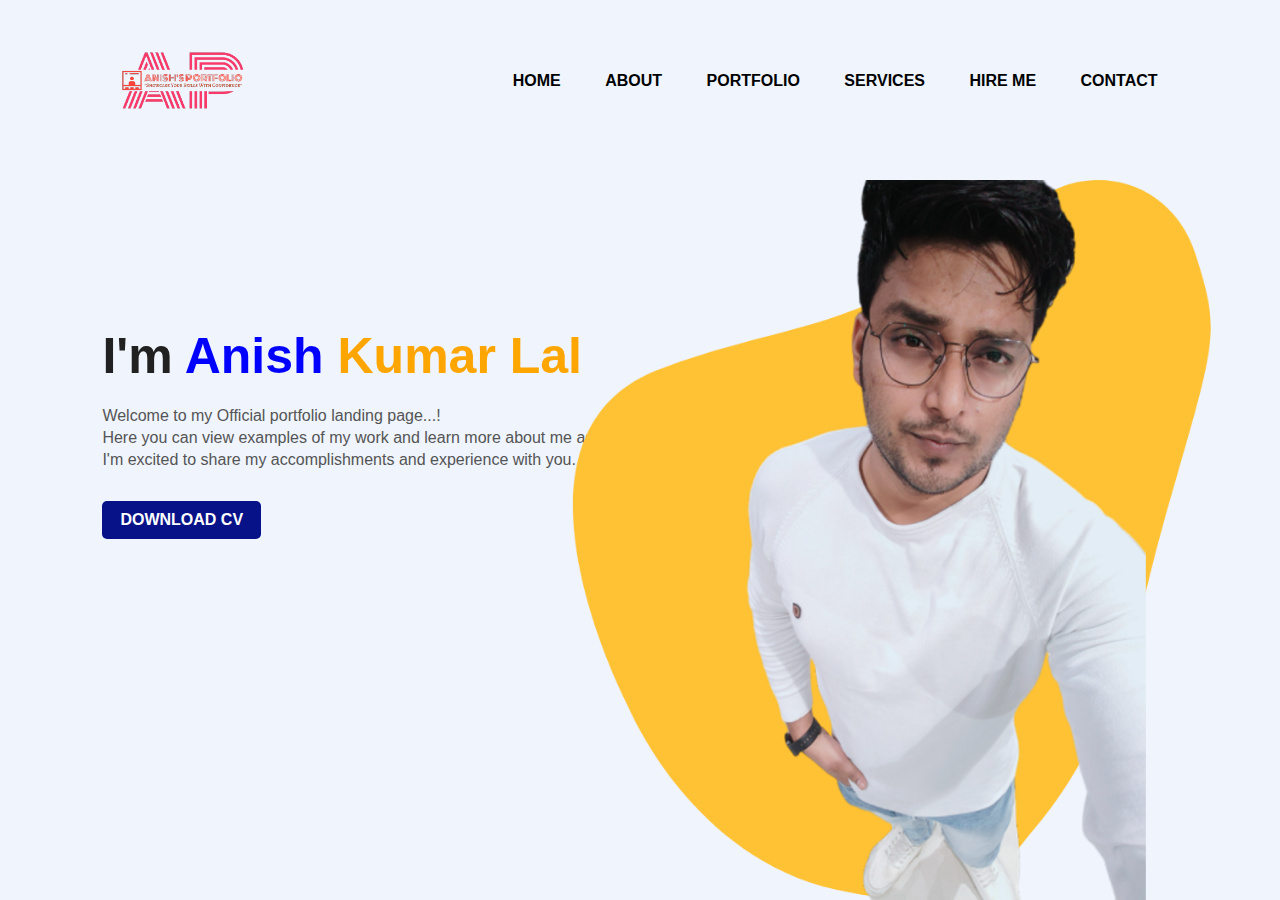
<file: index.html>
<!DOCTYPE html>
<html lang="en">
<head>
    <meta charset="UTF-8">
    <meta http-equiv="X-UA-Compatible" content="IE=edge">
    <meta name="viewport" content="width=device-width, initial-scale=1.0">
    <link rel="stylesheet" href="styles.css">
    <title>Portfolio Landing Page</title>
</head>
<body>
    <div class="hero">
        <nav>
            <img src="images/logo..png" class="logo">
            <ul>
                <li><a href="http://127.0.0.1:5500/index.html#">HOME</a></li>
                <li><a href="http://127.0.0.1:5500/Navbar/About.html">ABOUT</a></li>
                <li><a href="http://127.0.0.1:5500/Navbar/Portfolio.html">PORTFOLIO</a></li>
                <li><a href="http://127.0.0.1:5500/Navbar/Service.html">SERVICES</a></li>
                <li><a href="http://127.0.0.1:5500/Navbar/Hire.html">HIRE ME</a></li>
                <li><a href="http://127.0.0.1:5500/Navbar/Contact.html">CONTACT</a></li>
            </ul>
        </nav>
        <div class="detail">
           <h1>I'm <span1>Anish</span1> <span>Kumar Lal</span></h1>
           <p>Welcome to my Official portfolio landing page...!
            <br> Here you can view examples of my work and learn more about me as a professional.
            <br> I'm excited to share my accomplishments and experience with you.
            </p>
            <a href="pdf/Resume-ANISH Kumar Lal.pdf">DOWNLOAD CV</a>
        </div>
        <div class="images">
            <img src="images/shape.png" class="shape">
            <img src="images/solo.png" class="boy">
        </div>
    </div>
</body>
</html>
</file>
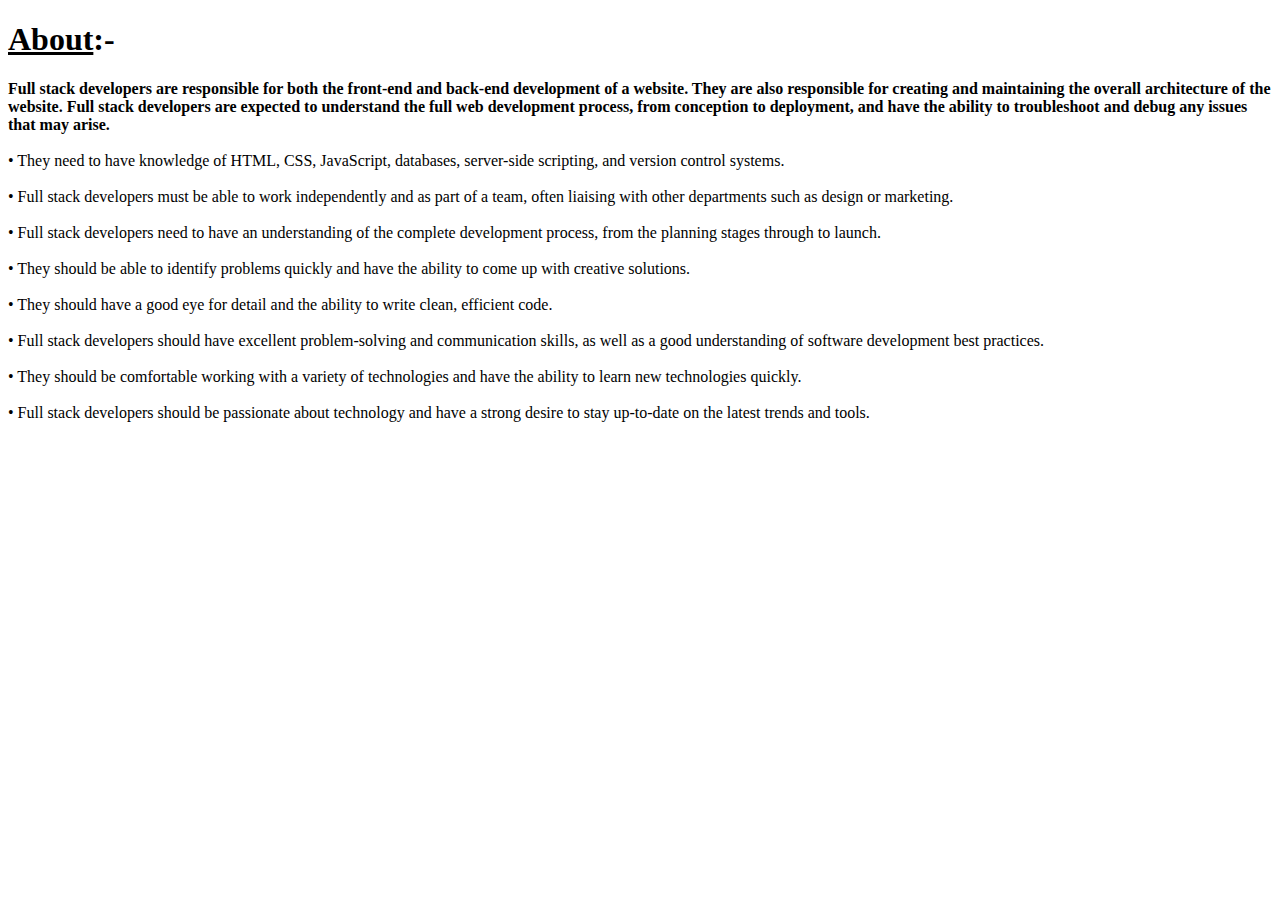
<file: Navbar/About.html>
<!DOCTYPE html>
<html lang="en">

<head>
    <meta charset="UTF-8">
    <meta http-equiv="X-UA-Compatible" content="IE=edge">
    <meta name="viewport" content="width=device-width, initial-scale=1.0">
    <style>
        body{
            background-image:url("https://images.unsplash.com/photo-1518655048521-f130df041f66?ixlib=rb-4.0.3&ixid=MnwxMjA3fDB8MHxzZWFyY2h8Mnx8cG9ydGZvbGlvJTIwYmFja2dyb3VuZHxlbnwwfHwwfHw%3D&w=1000&q=80");
            background-size: cover;
        }
    </style>
    <title>ABOUT</title>
</head>

<body>
    <div>
        <h1><u>About</u>:-</h1>
    </div>
    <div>
        <p>
            <b> Full stack developers are responsible for both the front-end and back-end development of a website. They
                are also responsible for creating and maintaining the overall architecture of the website. Full stack
                developers are expected to understand the full web development process, from conception to deployment,
                and have the ability to troubleshoot and debug any issues that may arise.
            </b>
            <br>
            <br>
            • They need to have knowledge of HTML, CSS, JavaScript, databases, server-side scripting, and version
            control systems.
            <br>
            <br>
            • Full stack developers must be able to work independently and as part of a team, often liaising with other
            departments such as design or marketing.
            <br>
            <br>
            • Full stack developers need to have an understanding of the complete development process, from the
            planning stages through to launch.
            <br>
            <br>
            • They should be able to identify problems quickly and have the ability to come up with creative solutions.
            <br>
            <br>
            • They should have a good eye for detail and the ability to write clean, efficient code.
            <br>
            <br>
            • Full stack developers should have excellent problem-solving and communication skills, as well as a good
            understanding of software development best practices.
            <br>
            <br>
            • They should be comfortable working with a variety of technologies and have the ability to learn new
            technologies quickly.
            <br>
            <br>
            • Full stack developers should be passionate about technology and have a strong desire to stay up-to-date
            on the latest trends and tools.
        </p>
    </div>
</body>

</html>
</file>
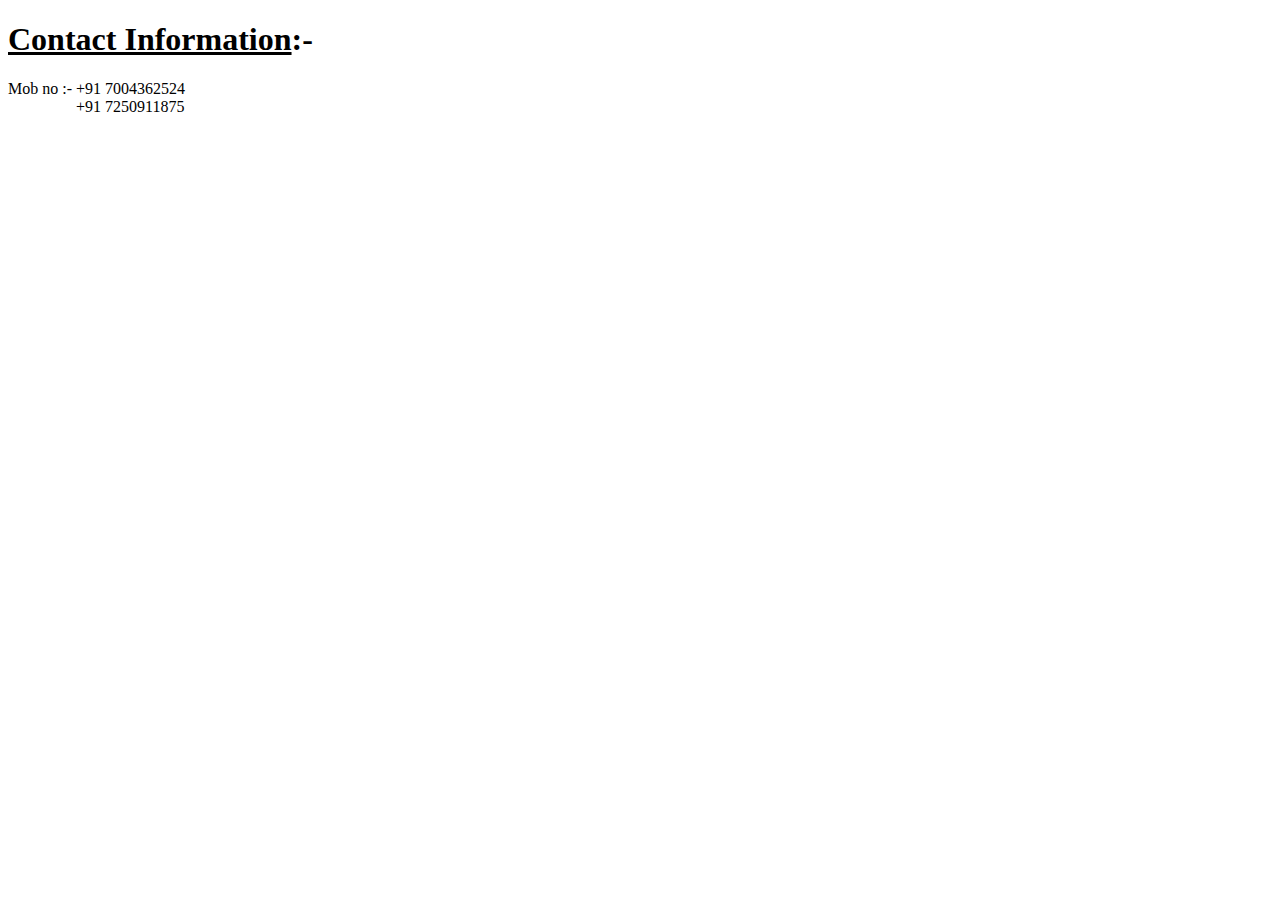
<file: Navbar/Contact.html>
<!DOCTYPE html>
<html lang="en">
<head>
    <meta charset="UTF-8">
    <meta http-equiv="X-UA-Compatible" content="IE=edge">
    <meta name="viewport" content="width=device-width, initial-scale=1.0">
    <style>
        body{
            background-image:url("https://images.unsplash.com/photo-1518655048521-f130df041f66?ixlib=rb-4.0.3&ixid=MnwxMjA3fDB8MHxzZWFyY2h8Mnx8cG9ydGZvbGlvJTIwYmFja2dyb3VuZHxlbnwwfHwwfHw%3D&w=1000&q=80");
            background-size: cover;
        }
    </style>
    <title>Contact</title>
</head>
<body>
    <div>
        <h1><u>Contact Information</u>:-</h1>
        <p>Mob no :- +91 7004362524
            <br>&nbsp;&nbsp;&nbsp;&nbsp;&nbsp;&nbsp;&nbsp;&nbsp;&nbsp;&nbsp;&nbsp;&nbsp;&nbsp;&nbsp;&nbsp;&nbsp; +91 7250911875
        </p>
    </div>
</body>
</html>
</file>
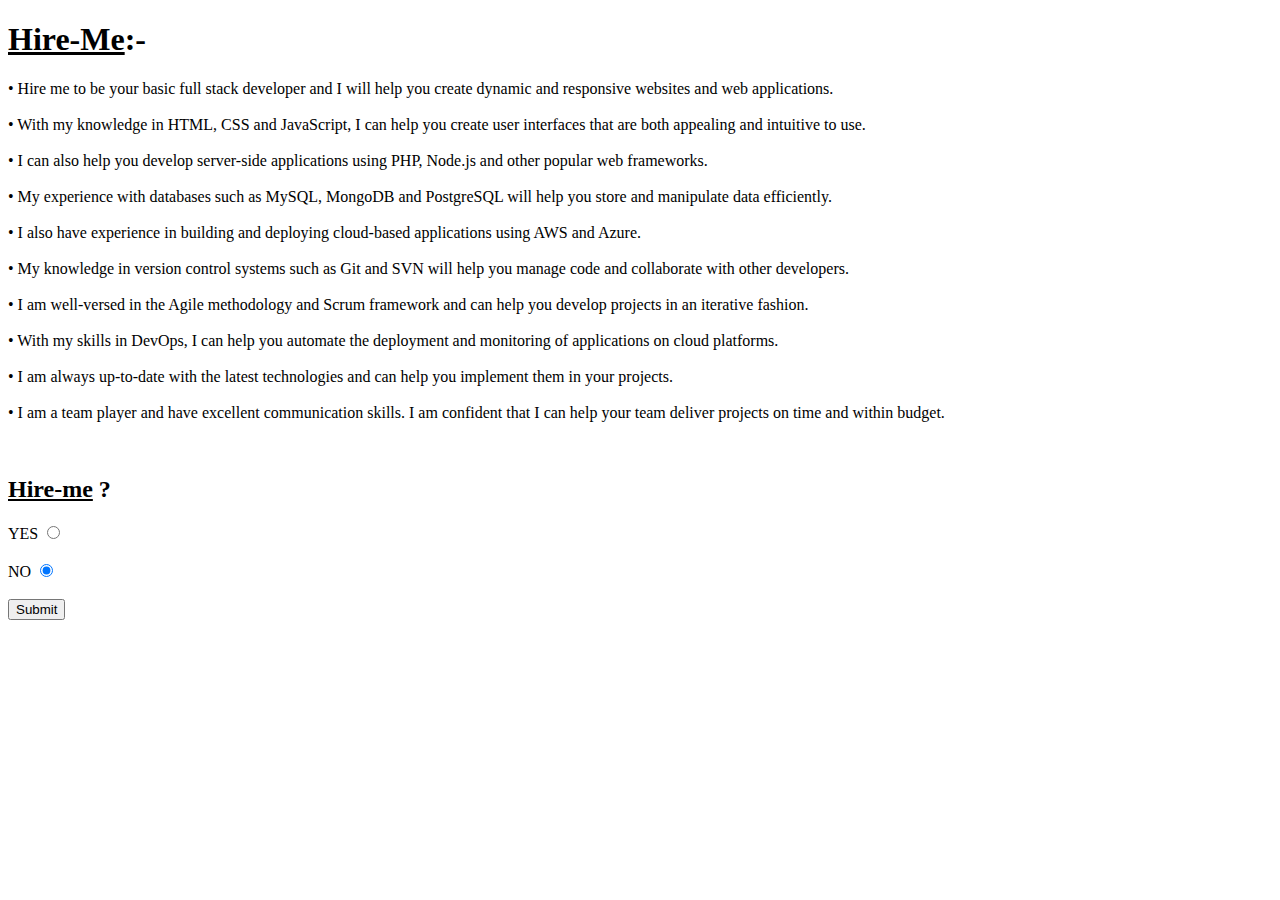
<file: Navbar/Hire.html>
<!DOCTYPE html>
<html lang="en">
<head>
    <meta charset="UTF-8">
    <meta http-equiv="X-UA-Compatible" content="IE=edge">
    <meta name="viewport" content="width=device-width, initial-scale=1.0">
    <style>
        body{
            background-image:url("https://images.unsplash.com/photo-1518655048521-f130df041f66?ixlib=rb-4.0.3&ixid=MnwxMjA3fDB8MHxzZWFyY2h8Mnx8cG9ydGZvbGlvJTIwYmFja2dyb3VuZHxlbnwwfHwwfHw%3D&w=1000&q=80");
            background-size: cover;
        }
    </style>
    <title>Hire-Me</title>
</head>
<body>
    <div>
        <h1><u>Hire-Me</u>:-</h1>
    </div>
    <div>
        <p> 
            • Hire me to be your basic full stack developer and I will help you create dynamic and responsive websites and web applications.
            <br>
            <br>
            • With my knowledge in HTML, CSS and JavaScript, I can help you create user interfaces that are both appealing and intuitive to use.
            <br>
            <br>
            • I can also help you develop server-side applications using PHP, Node.js and other popular web frameworks.
            <br>
            <br>
            • My experience with databases such as MySQL, MongoDB and PostgreSQL will help you store and manipulate data efficiently.
            <br>
            <br>
            • I also have experience in building and deploying cloud-based applications using AWS and Azure.
            <br>
            <br>
            • My knowledge in version control systems such as Git and SVN will help you manage code and collaborate with other developers.
            <br>
            <br>
            • I am well-versed in the Agile methodology and Scrum framework and can help you develop projects in an iterative fashion.
            <br>
            <br>
            • With my skills in DevOps, I can help you automate the deployment and monitoring of applications on cloud platforms.
            <br>
            <br>
            • I am always up-to-date with the latest technologies and can help you implement them in your projects.
            <br>
            <br>
            • I am a team player and have excellent communication skills. I am confident that I can help your team deliver projects on time and    within budget.
        </p>
    </div>
    <br>
    <div>
        <h2><u><b>Hire-me</b></u> ?</h2>
    </div>
    <div>
        <label for="yes">YES</label>
        <input type="radio" checked="checked" name="radio">
        <br><br>
        <label for="no">NO</label>
        <input type="radio" checked="checked" name="radio">
        <br><br>
        <button type="submit" id="submit" value="click">Submit</button>
    </div>
</body>
</html>
</file>
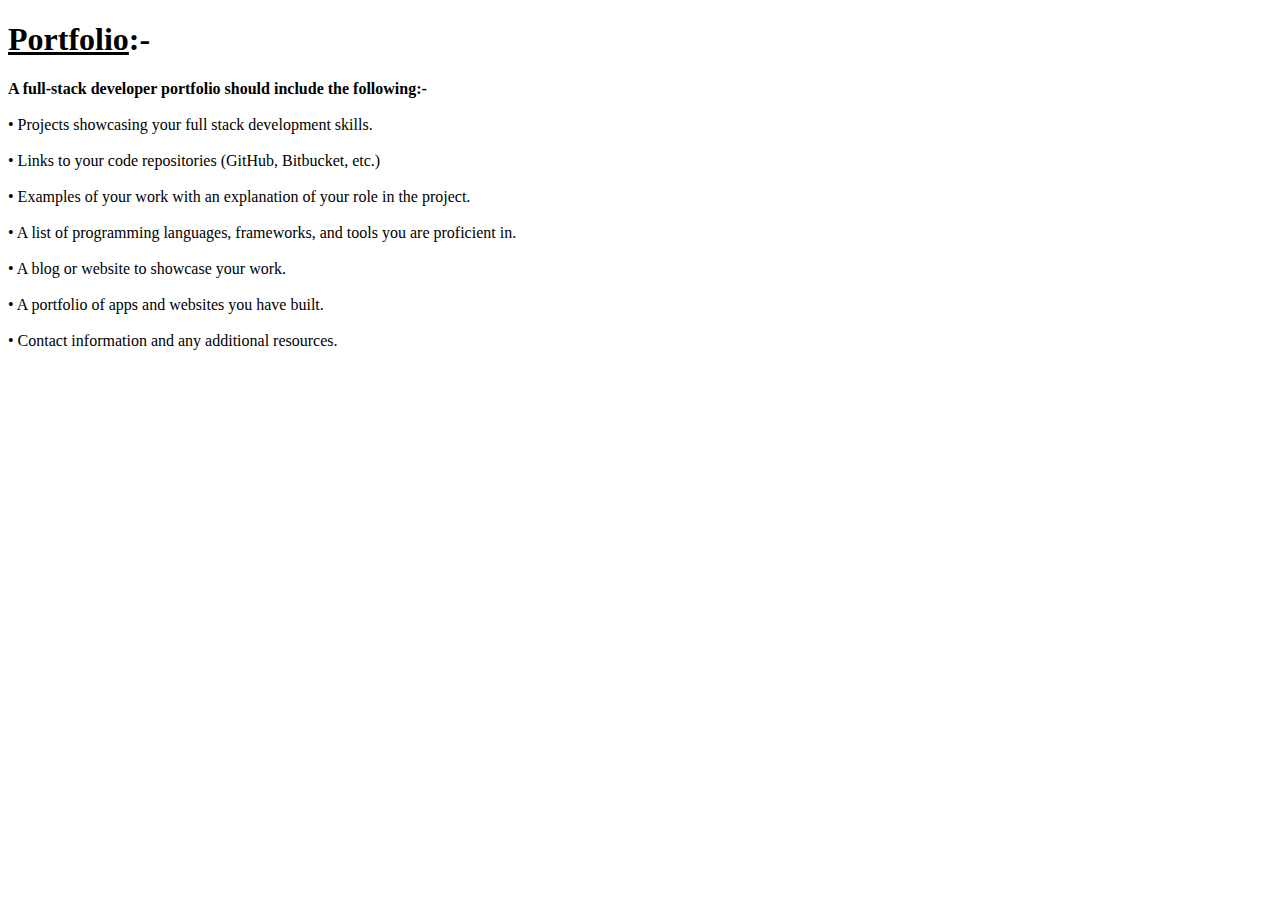
<file: Navbar/Portfolio.html>
<!DOCTYPE html>
<html lang="en">
<head>
    <meta charset="UTF-8">
    <meta http-equiv="X-UA-Compatible" content="IE=edge">
    <meta name="viewport" content="width=device-width, initial-scale=1.0">
    <style>
        body{
            background-image:url("https://images.unsplash.com/photo-1518655048521-f130df041f66?ixlib=rb-4.0.3&ixid=MnwxMjA3fDB8MHxzZWFyY2h8Mnx8cG9ydGZvbGlvJTIwYmFja2dyb3VuZHxlbnwwfHwwfHw%3D&w=1000&q=80");
            background-size: cover;
        }
    </style>
    <title>PORTFOLIO</title>
</head>
<body>
    <div>
        <h1><u>Portfolio</u>:-</h1>
    </div>
    <div>
        <p><b>A full-stack developer portfolio should include the following:-</b>
            <br>
            <br>
            • Projects showcasing your full stack development skills.
            <br>
            <br>
            • Links to your code repositories (GitHub, Bitbucket, etc.)
            <br>
            <br>
            • Examples of your work with an explanation of your role in the project. 
            <br>
            <br>
            • A list of programming languages, frameworks, and tools you are proficient in.
            <br>
            <br>
            • A blog or website to showcase your work.
            <br>
            <br>
            • A portfolio of apps and websites you have built.
            <br>
            <br> 
            • Contact information and any additional resources.</p>
    </div>
</body>
</html>
</file>
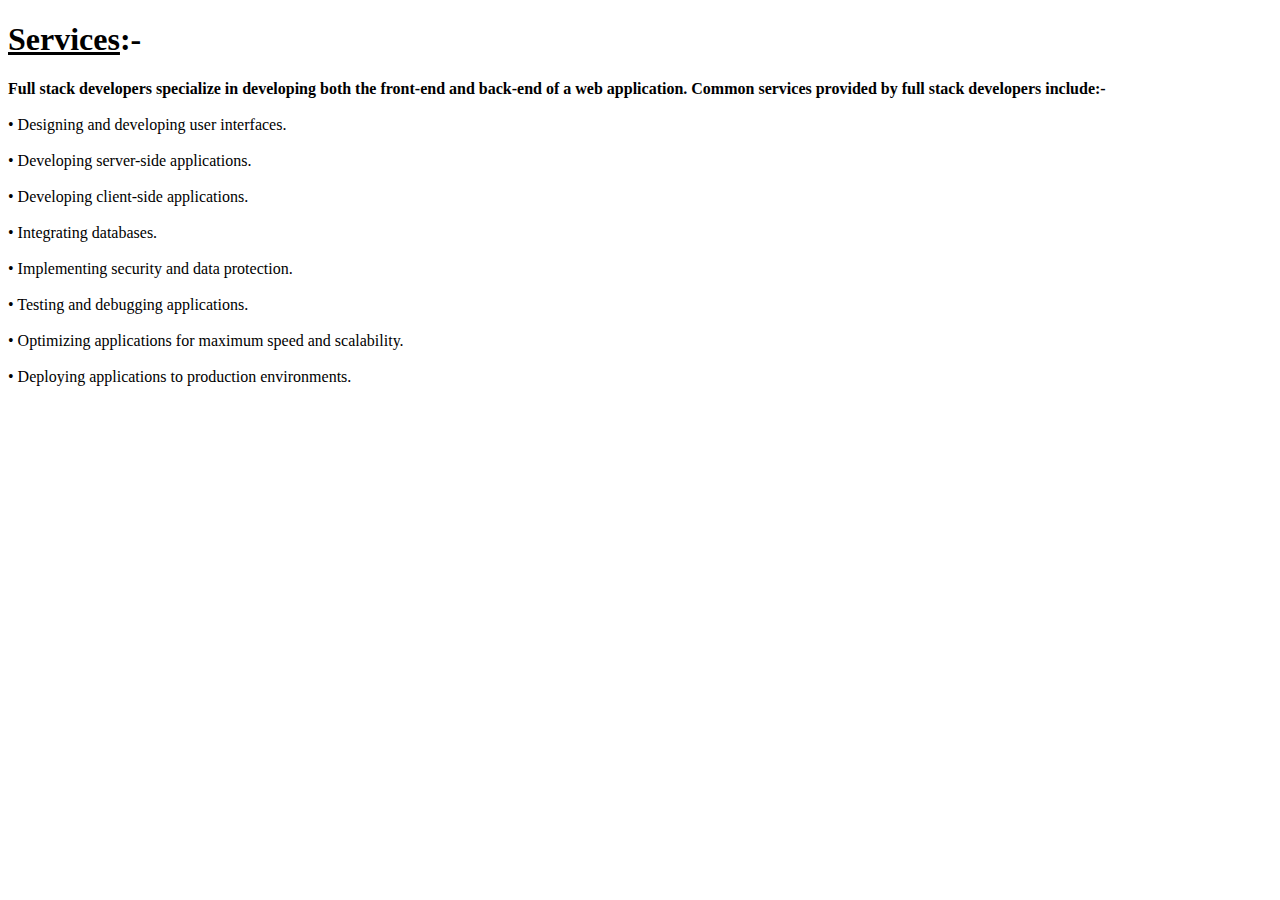
<file: Navbar/Service.html>
<!DOCTYPE html>
<html lang="en">

<head>
    <meta charset="UTF-8">
    <meta http-equiv="X-UA-Compatible" content="IE=edge">
    <meta name="viewport" content="width=device-width, initial-scale=1.0">
    <style>
        body {
            background-image: url("https://images.unsplash.com/photo-1518655048521-f130df041f66?ixlib=rb-4.0.3&ixid=MnwxMjA3fDB8MHxzZWFyY2h8Mnx8cG9ydGZvbGlvJTIwYmFja2dyb3VuZHxlbnwwfHwwfHw%3D&w=1000&q=80");
            background-size: cover;
        }
    </style>
    <title>SERVICES</title>
</head>

<body>
    <div>
        <h1><u>Services</u>:-</h1>
    </div>
    <div>
        <p><b>Full stack developers specialize in developing both the front-end and back-end of a web application.
                Common services provided by full stack developers include:-</b>
            <br>
            <br>
            • Designing and developing user interfaces.
            <br>
            <br>
            • Developing server-side applications.
            <br>
            <br>
            • Developing client-side applications.
            <br>
            <br>
            • Integrating databases.
            <br>
            <br>
            • Implementing security and data protection.
            <br>
            <br>
            • Testing and debugging applications.
            <br>
            <br>
            • Optimizing applications for maximum speed and scalability.
            <br>
            <br>
            • Deploying applications to production environments.
        </p>
    </div>
</body>

</html>
</file>
<file: styles.css>
*{
    margin: 0;
    padding: 0;
    font-family: sans-serif;
}
.hero{
    position: relative;
    width: 100%;
    height: 100vh;
    background: #eff4fd;
}
nav img{
    width: 15%;
    height: 15%;
    background: #eff4fd;
}
nav{
    display: flex;
    width: 84%;
    margin: auto;
    padding: 20px 0;
    align-items: center;
    justify-content: space-between;
}
nav ul li{
    display: inline-block;
    list-style: none;
    margin: 10px 20px;
}
nav ul li a{
    text-decoration: none;
    color: #000;
    font-weight: bold;
}
nav ul li a:hover{
    color: red;
}
.detail{
    margin-left: 8%;
    margin-top: 13%;
}
.detail h1{
    font-size: 50px;
    color: #212121;
    margin-bottom: 20px;
}
span1{
    color: blue;
}
span{
    color: orange;
}
.detail p{
    color: #555;
    line-height: 22px;
}
.detail a{
    background: #071289;
    padding: 10px 18px;
    text-decoration: none;
    font-weight: bold;
    color: #fff;
    display: inline-block;
    margin: 30px 0;
    border-radius: 5px;
}
.detail a:hover{
    background-color: #2232e4;
}
.images{
    width: 45%;
    height: 80%;
    position: absolute;
    bottom: 0;
    right: 100px;
}
.images img{
    height: 100%;
    position: absolute;
    left: 50%;
    transform: translateX(-50%);
    transition: bottom 1s left 1s;
}
.images:hover .shape{
    bottom: 40px;
}
.images:hover .boy{
    left: 45%;
}
</file>
